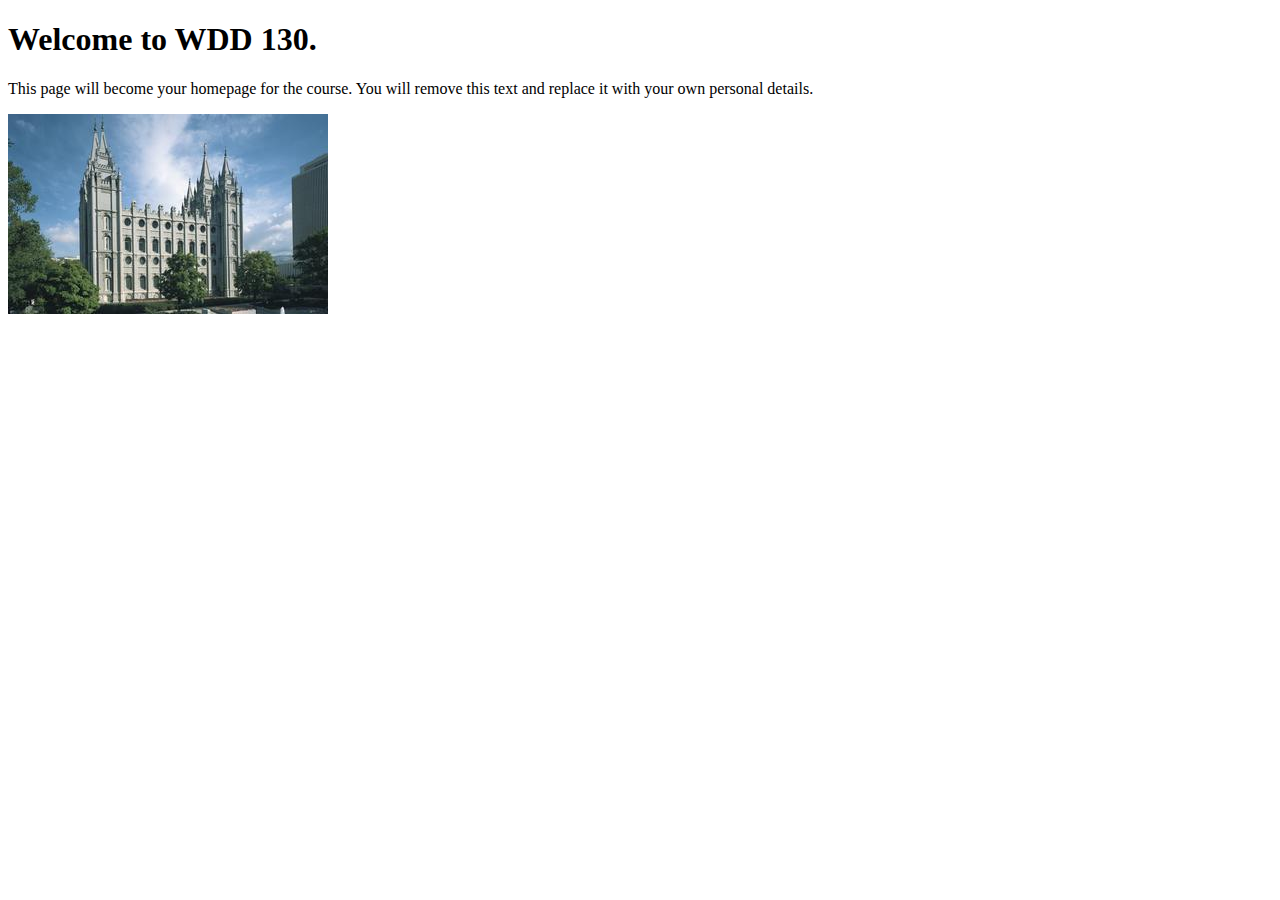
<file: index.html>
<!DOCTYPE html>
<html lang="en">
<head>
    <meta charset="UTF-8">
    <meta name="viewport" content="width=device-width, initial-scale=1.0">
    <title>WDD 130 | Personal Homepage</title>
</head>
<body>
    <h1>Welcome to WDD 130.</h1>
    <p>This page will become your homepage for the course. You will remove this text and replace it with your own personal details.</p>

    <img src="images/salt-lake-temple.jpg" alt="The Salt Lake Temple.">
</body>
</html>
</file>
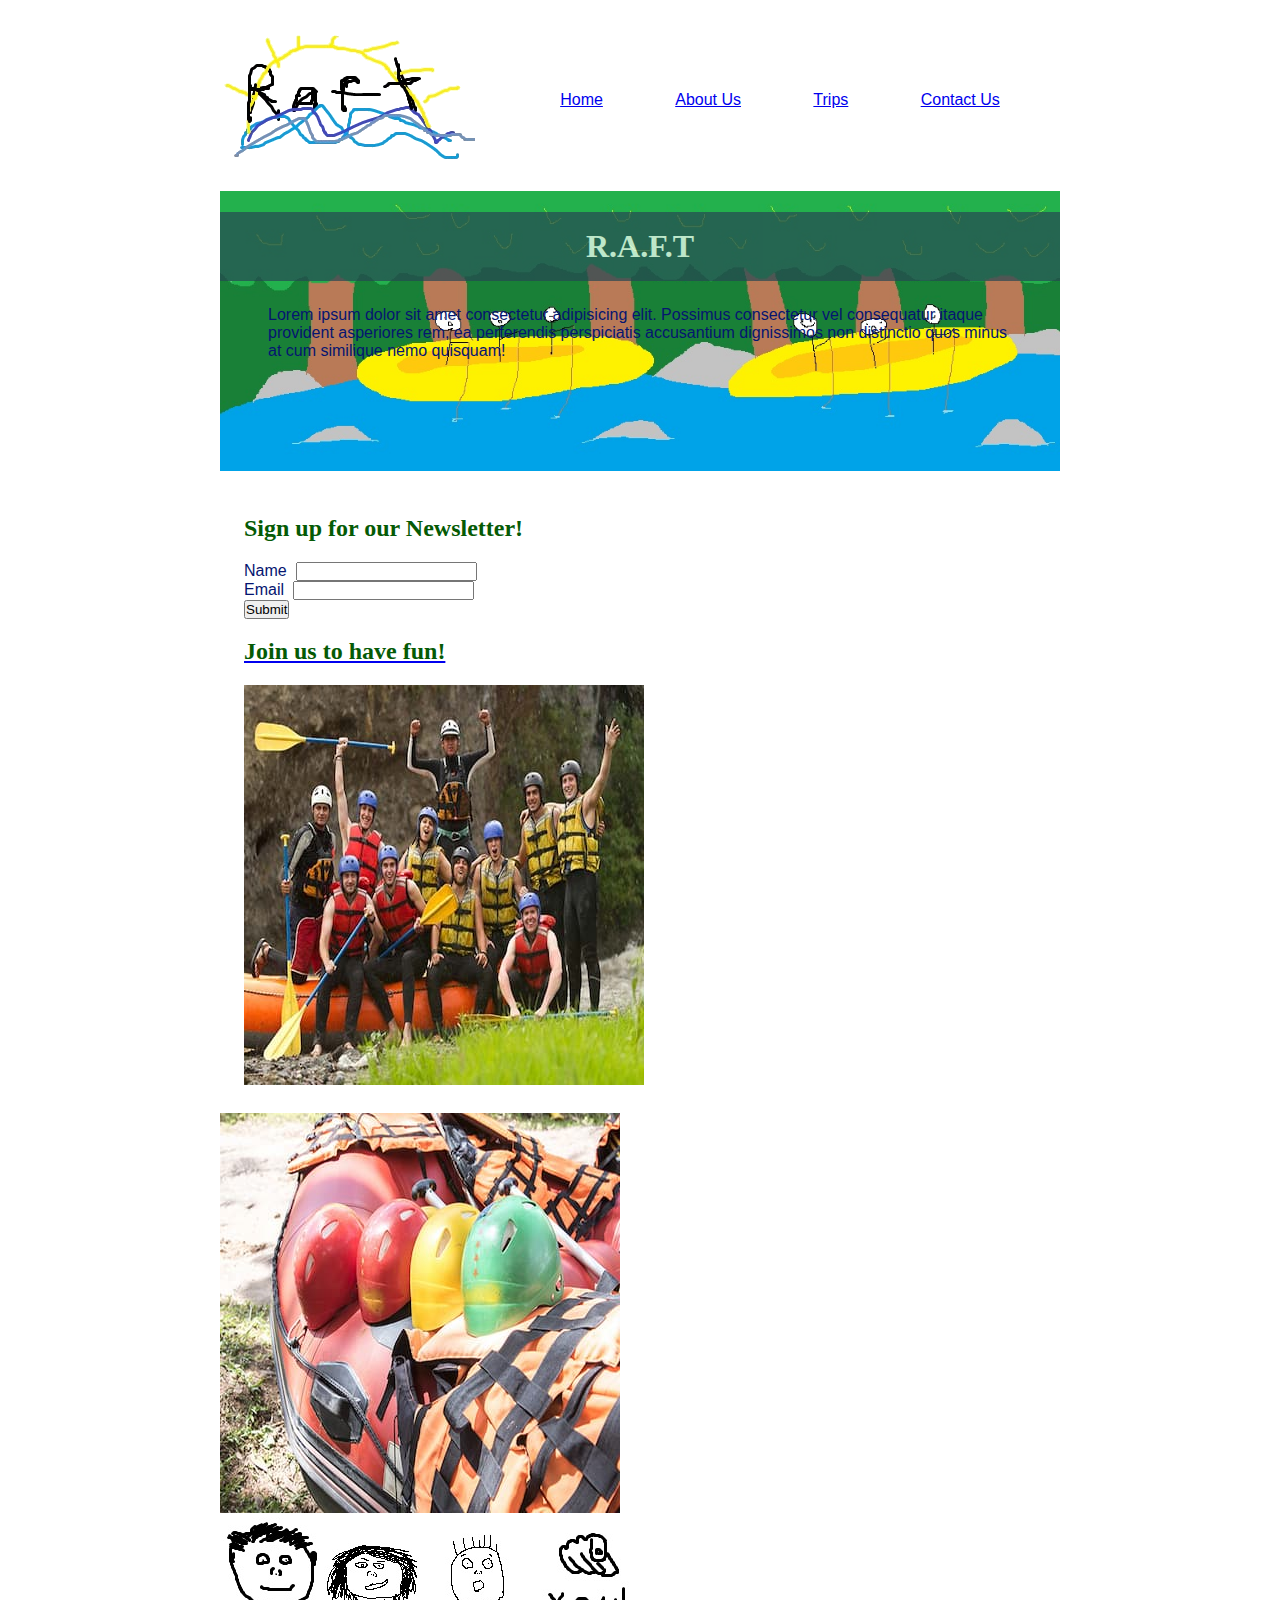
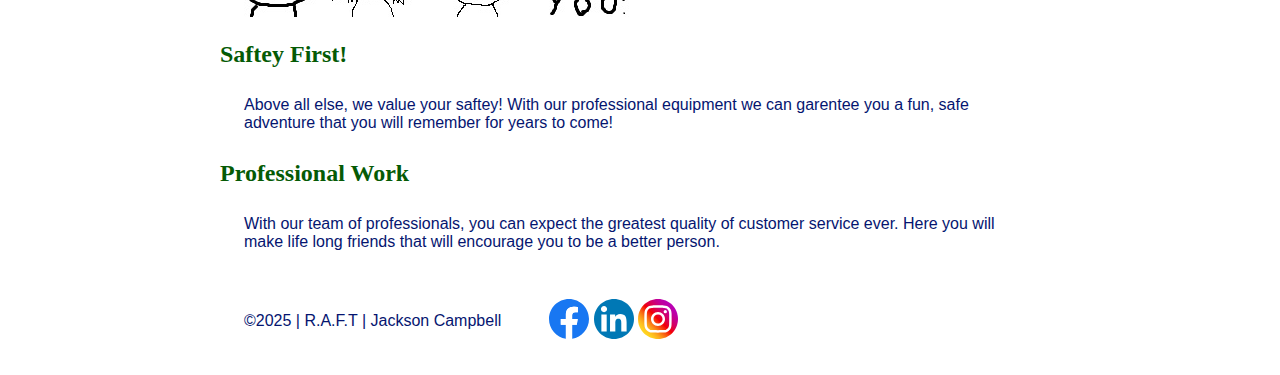
<file: wwr/index.html>
<!DOCTYPE html>
<html lang="en">
<head>
    <meta charset="UTF-8">
    <meta name="viewport" content="width=device-width, initial-scale=1.0">
    <link rel="stylesheet" href="styles/rafting.css">
    <title>R.A.F.T</title>
    <meta name="description" content="Main webpage for the R.A.F.T company (Risk-Free Adventure, Fun, and Thrills!).">
    <meta name="author" content="Jackson Campbell">
</head>
<body>
    <header>
        <img src="images/logo.png" alt="wwr logo">
        <nav>
            <ul class="navigation">
                <li><a href="index.html">Home</a></li>
                <li><a href="about.html">About Us</a></li>
                <li><a href="trips.html">Trips</a></li>
                <li><a href="contact.html">Contact Us</a></li>
            </ul>
        </nav>
    </header>
    <main>
        <div class="hero">
            <img src="images/hero.jpg" alt="hero">
            <h1 class="about-us">R.A.F.T</h1>
            <article>
                <p>Lorem ipsum dolor sit amet consectetur adipisicing elit. Possimus consectetur vel consequatur itaque provident asperiores rem, ea perferendis perspiciatis accusantium dignissimos non distinctio quos minus at cum similique nemo quisquam!</p>
            </article>
        </div>
        <section class="contact">
            <form>
                <h2>Sign up for our Newsletter!</h2>
                <div class="form-item">
                    <label for="name" >Name&nbsp;</label>
                    <input type="text" id="name" name="name">
                </div>
                <div class="form-item">
                    <label for="email" >Email&nbsp;</label>
                    <input type="email" id="email" name="email">
                </div>
                <button type="submit">Submit</button>
            </form>
            <div>
                <a href="trips.html"><h2>Join us to have fun!</h2></a>
                <img src="images/people-having-fun.jpg" alt="People having fun"> 
            </div>
        </section>
        <div class="index-grid">
            <img src="images/helmets.jpg" alt="helmets">
            <div class="index-grid">
                <img src="images/oliver.jpg" alt="Oliver Brotherhood">
                <img src="images/sally.jpg" alt="Sally Newton">
                <img src="images/arek.jpg" alt="Arek Lisowski">
                <img src="images/finger-pointing.jpg" alt="Finger pointing at you">
            </div>
            <div>
                <h2>Saftey First!</h2>
                <p>Above all else, we value your saftey! With our professional equipment we can garentee you a fun, safe adventure that you will remember for years to come!</p>
            </div>
            <div>
                <h2>Professional Work</h2>
                <p>With our team of professionals, you can expect the greatest quality of customer service ever. Here you will make life long friends that will encourage you to be a better person.</p>
            </div>
            <figcaption></figcaption>
        </div>
    </main>
    <footer>
        <p>&copy;2025 | R.A.F.T | Jackson Campbell </p>
        <nav class="socialmedia">
            <a href="https://facebook.com">
                <img src="images/facebook.svg" alt="Facebook Icon" width="40">
            </a>
            <a href="https://linkedin.com">
                <img src="images/linkedin.svg" alt="LinkedIn Icon" width="40">
            </a>
            <a href="https://intsgram.com">
                <img src="images/instagram.svg" alt="Instagram Icon" width="40">
            </a>
        </nav>
    </footer>
</body>
</file>
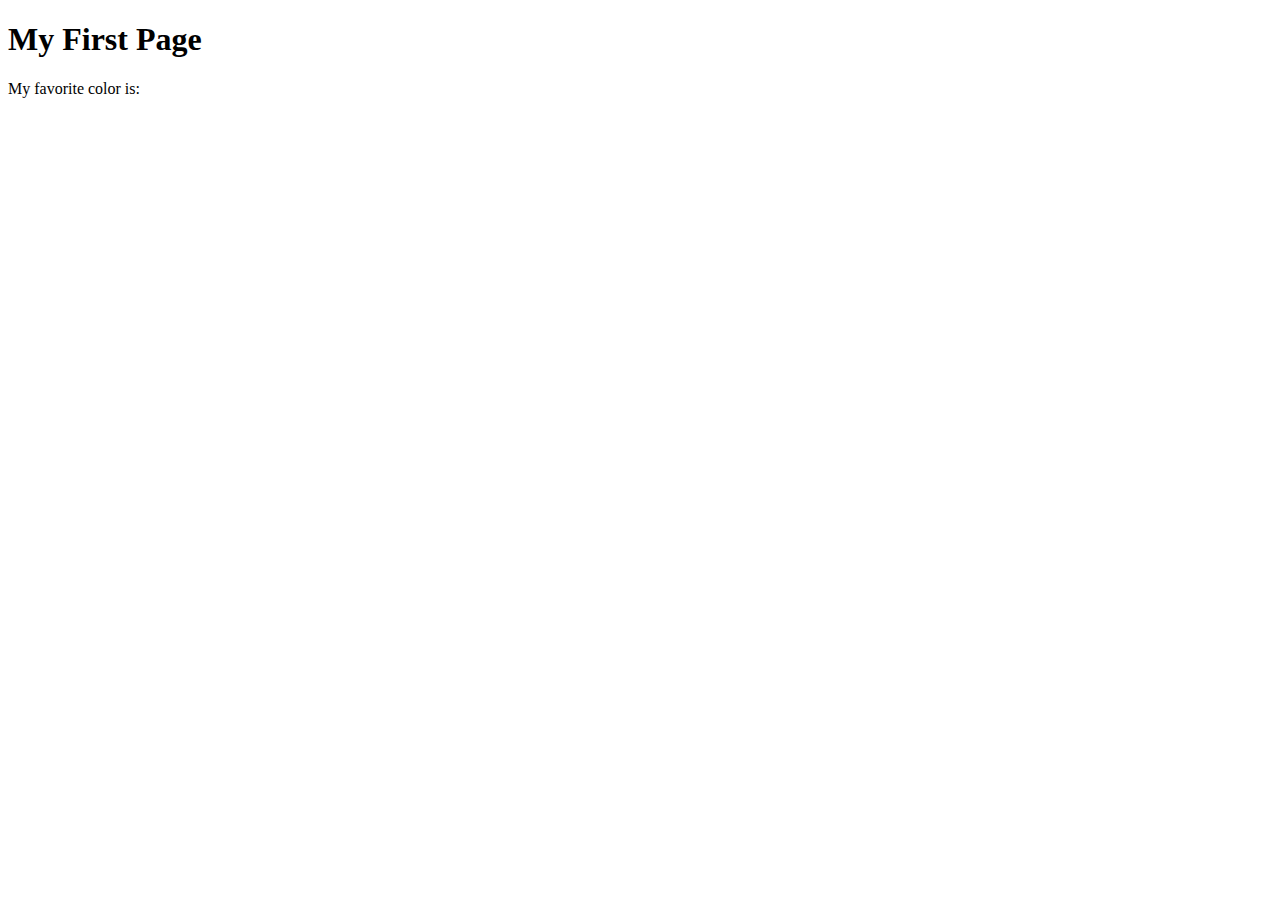
<file: week01/first-page.html>
<!DOCTYPE html>
<html lang="en">
<head>
    <meta charset="UTF-8">
    <meta name="viewport" content="width=device-width, initial-scale=1.0">
    <title>My First Page</title>
</head>
<body>
    <h1>My First Page</h1>
    <p>My favorite color is: </p>
</body>
</html>
</file>
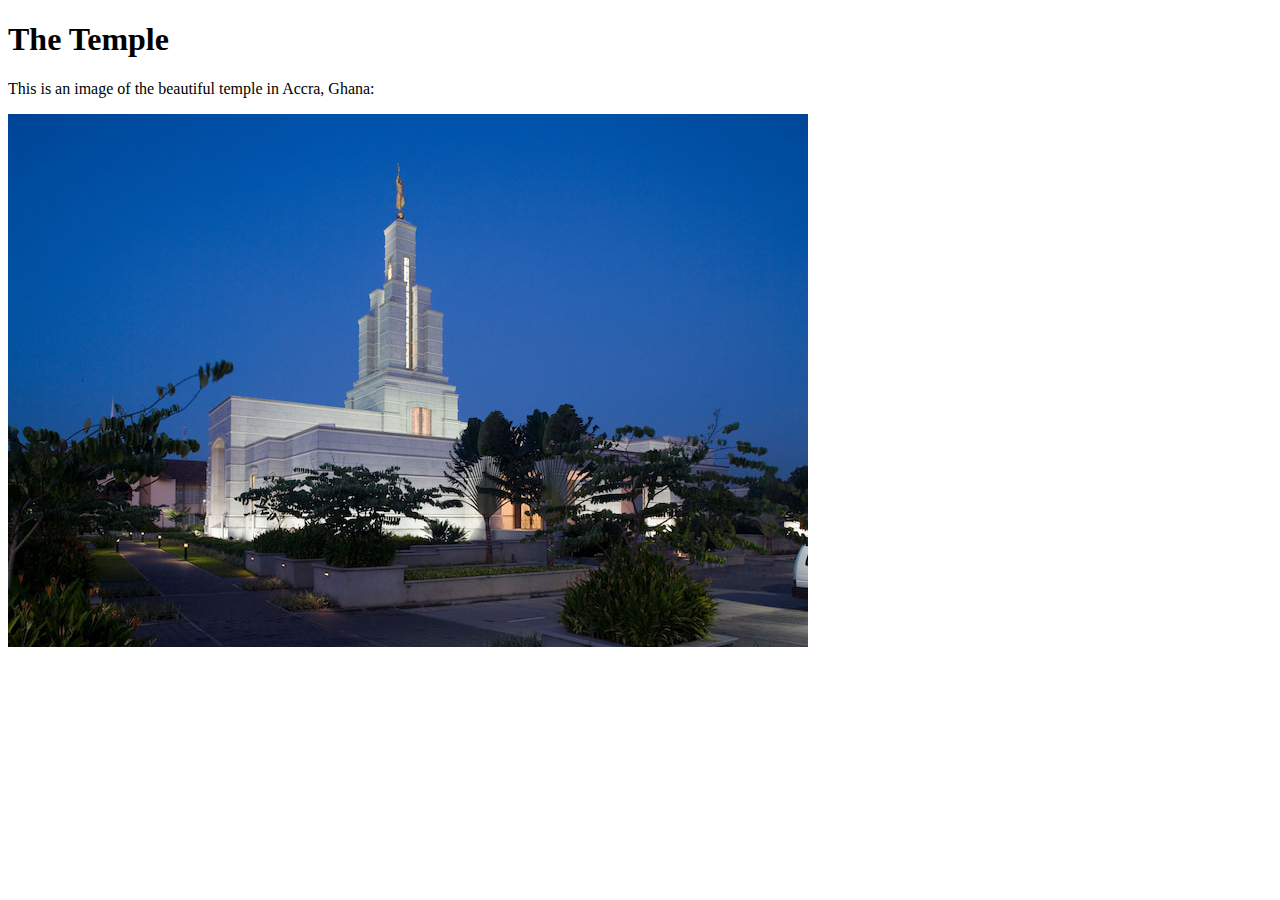
<file: week01/images-solution.html>
<!DOCTYPE html>
<html lang="en">
<head>
    <meta charset="UTF-8">
    <meta name="viewport" content="width=device-width, initial-scale=1.0">
    <title>Temple Image</title>
</head>
<body>
    <h1>The Temple</h1>
    <p>This is an image of the beautiful temple in Accra, Ghana:</p>
    <img src="images/temple-small.jpg" alt="The Accra Ghana Temple">
    
</body>
</html>
</file>
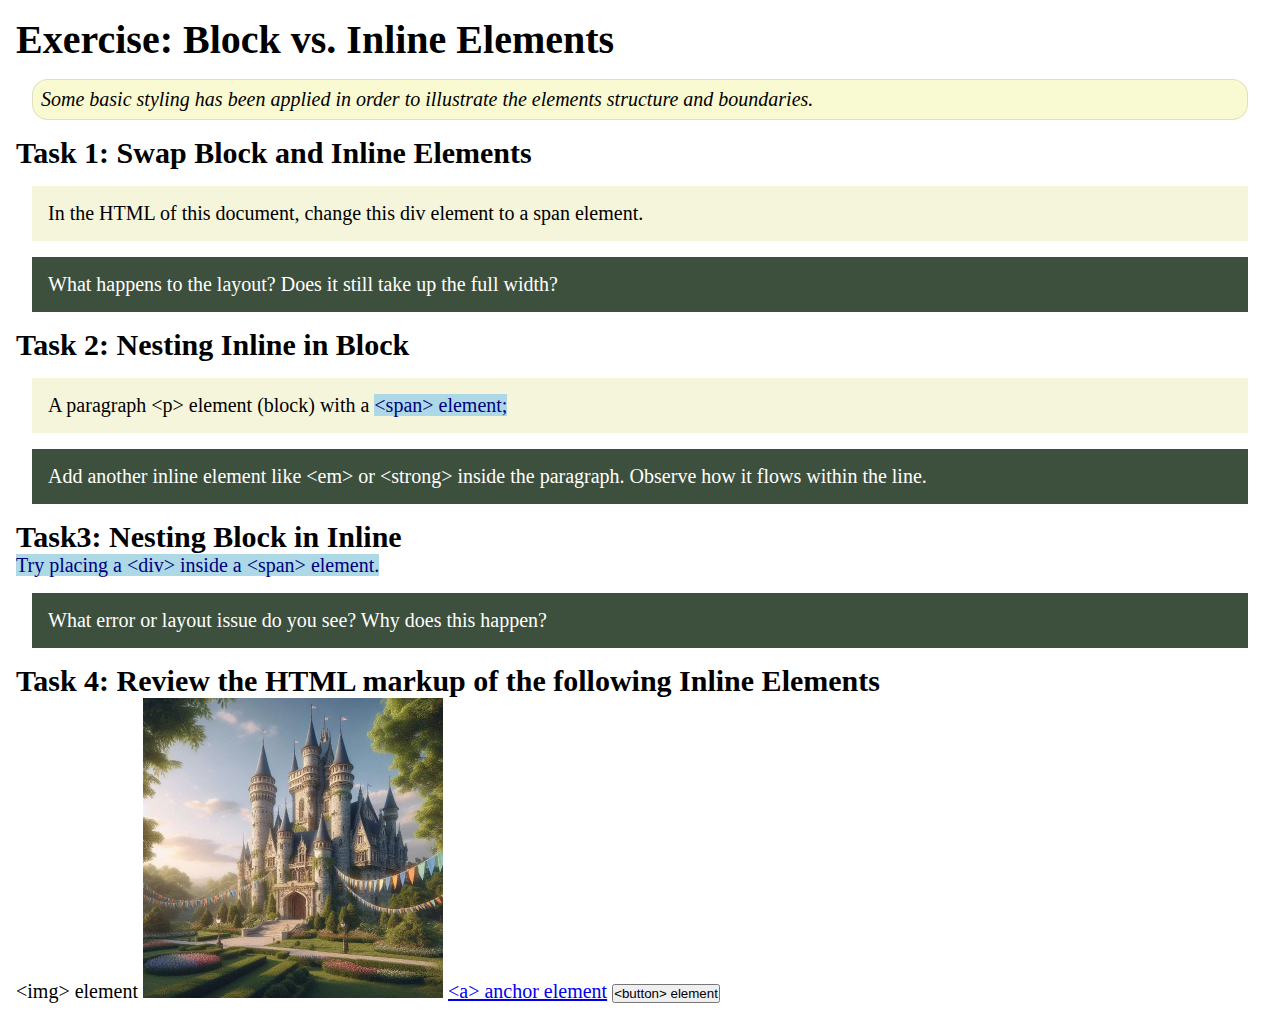
<file: week02/block-vs-inline.html>
<!DOCTYPE html>
<html lang="en">

<head>
    <meta charset="UTF-8">
    <meta name="viewport" content="width=device-width, initial-scale=1.0">
    <title>Exercise: Block vs. Inline Elements</title>
    <link rel="stylesheet" href="styles/block-vs-inline.css">
</head>

<body>
    <main>
        <h1>Exercise: Block vs. Inline Elements</h1>
        <p class="note">Some basic styling has been applied in order to illustrate the elements structure and
            boundaries.</p>

        <h2>Task 1: Swap Block and Inline Elements</h2>
        <div>In the HTML of this document, change this div element to a span element.</div>

        <p class="question">What happens to the layout? Does it still take up the full width?</p>

        <h2>Task 2: Nesting Inline in Block</h2>
        <p>A paragraph &lt;p&gt; element (block) with a <span>&lt;span&gt; element;</span></p>
        <p class="question">Add another inline element like &lt;em&gt; or &lt;strong&gt; inside the paragraph. Observe
            how it flows within the line.</p>

        <h2>Task3: Nesting Block in Inline</h2>
        <span>Try placing a &lt;div&gt; inside a &lt;span&gt; element.</span>
            <p class="question">What error or layout issue do you see? Why does this happen?</p>


            <h2>Task 4: Review the HTML markup of the following Inline Elements</h2>
        &lt;img&gt; element
        <img src="images/castle.webp" alt="placeholder image (images are inline)" width="300" height="300">
        <a href="https://churchofjesuschrist.org">&lt;a&gt; anchor element</a>
        <button type="button">&lt;button&gt; element</button>
    </main>
</body>

</html>
</file>
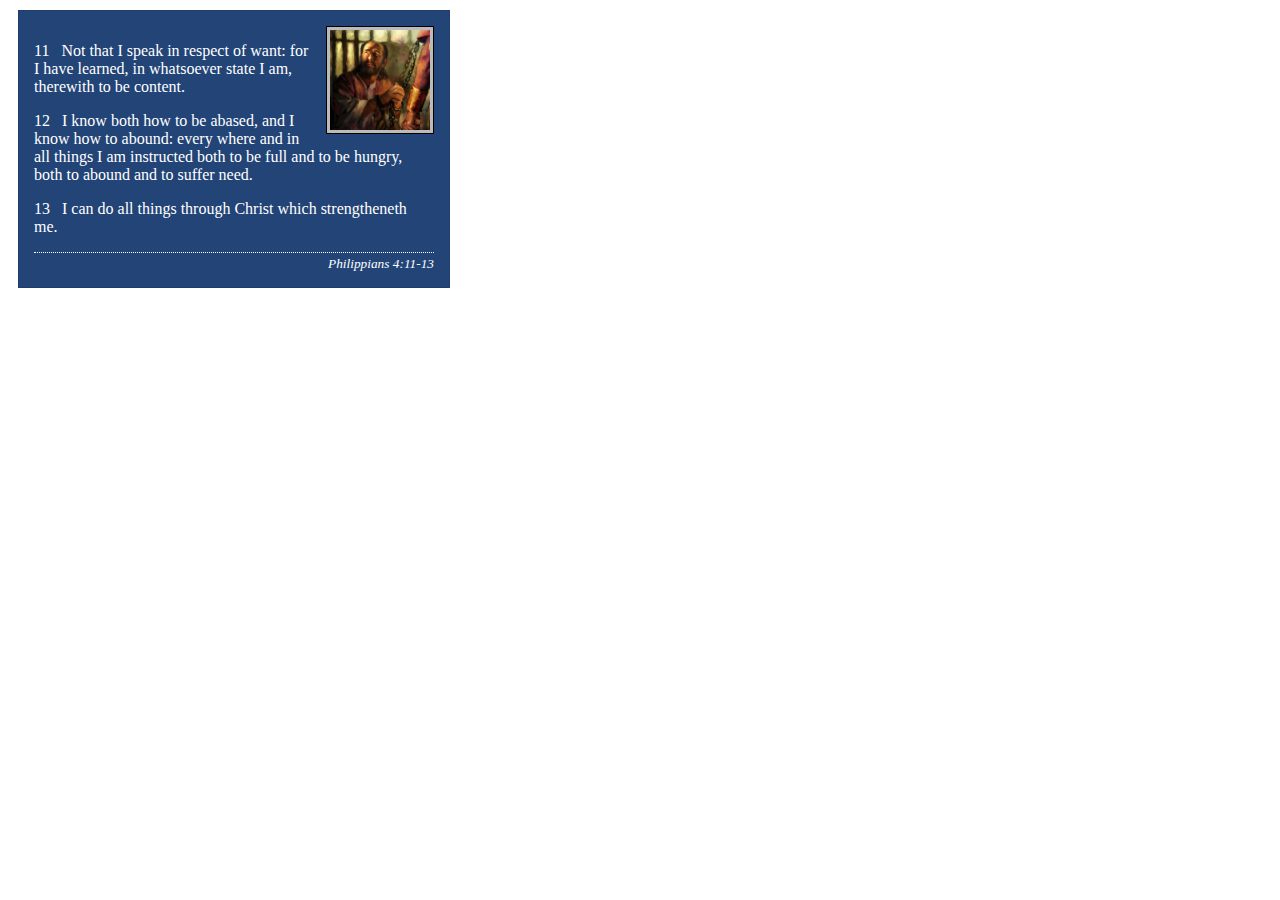
<file: week02/box-model-solution.html>
<!DOCTYPE html>
<html lang="en">
<head>
    <meta charset="UTF-8">
    <meta name="viewport" content="width=device-width, initial-scale=1.0">
    <title>Box Model Activity</title>
    <link rel="stylesheet" href="styles/box-model-solution.css">
</head>
<body>
    <main>
        <div class="callout">
            <img src="images/apostle-paul-imprisoned.webp" alt="Paul the Apostle - Imprisoned in Rome" width="200" height="200">
            <blockquote>
                <p>11 &nbsp; Not that I speak in respect of want: for I have learned, in whatsoever state I am, therewith to be content.</p>
                <p>12 &nbsp; I know both how to be abased, and I know how to abound: every where and in all things I am instructed both to be full and to be hungry, both to abound and to suffer need.</p>
                <p>13 &nbsp; I can do all things through Christ which strengtheneth me.</p>
            </blockquote>
            <cite>Philippians 4:11-13</cite>
        </div>
    </main>
</body>
</html>
</file>
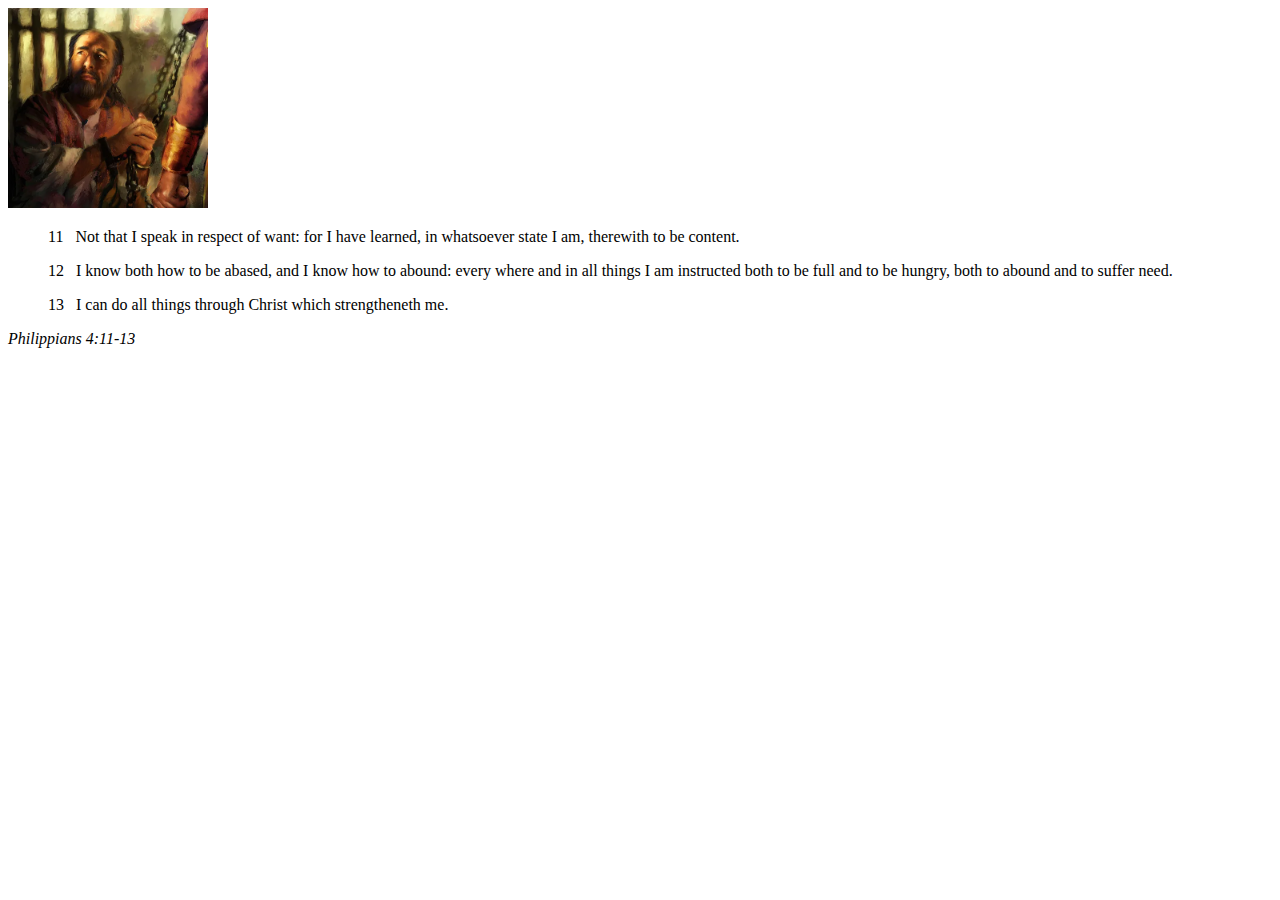
<file: week02/box-model.html>
<!DOCTYPE html>
<html lang="en">
<head>
    <meta charset="UTF-8">
    <meta name="viewport" content="width=device-width, initial-scale=1.0">
    <title>Box Model Activity</title>
</head>
<body>
    <main>
        <div class="callout">
            <img src="images/apostle-paul-imprisoned.webp" alt="Paul the Apostle - Imprisoned in Rome" width="200" height="200">
            <blockquote>
                <p>11 &nbsp; Not that I speak in respect of want: for I have learned, in whatsoever state I am, therewith to be content.</p>
                <p>12 &nbsp; I know both how to be abased, and I know how to abound: every where and in all things I am instructed both to be full and to be hungry, both to abound and to suffer need.</p>
                <p>13 &nbsp; I can do all things through Christ which strengtheneth me.</p>
            </blockquote>
            <cite>Philippians 4:11-13</cite>
        </div>
    </main>
</body>
</html>
</file>
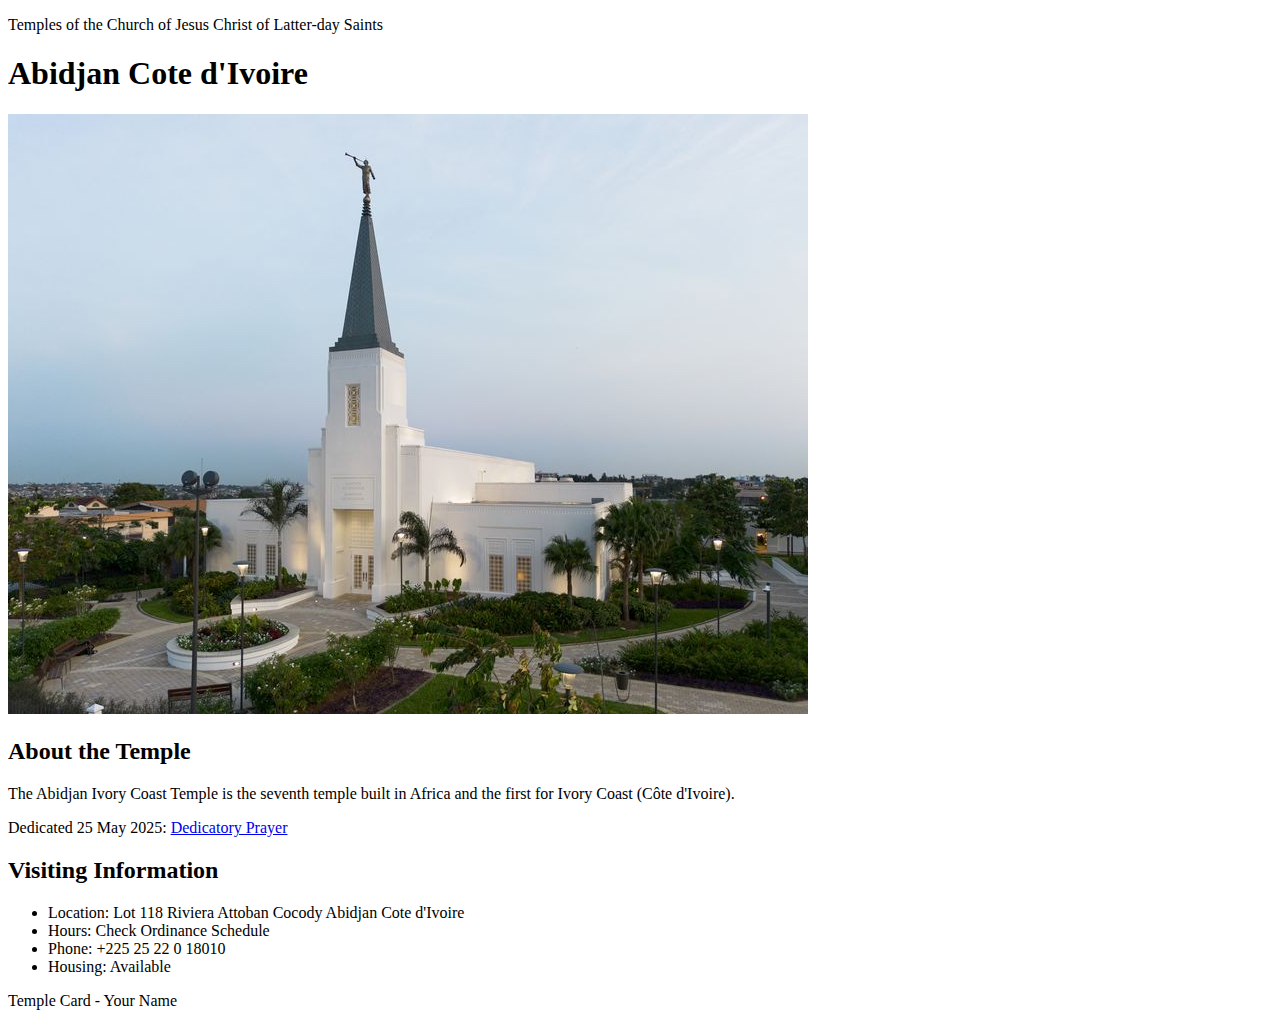
<file: week02/temple.html>
<!DOCTYPE html>
<html lang="en">

<head>
    <meta charset="UTF-8">
    <meta name="viewport" content="width=device-width, initial-scale=1.0">
    <title>Temple Card - Abidjan Cote d'Ivoire</title>
</head>

<body>
    <header>
        <p>Temples of the Church of Jesus Christ of Latter-day Saints</p>
    </header>
    <main>
        <h1>Abidjan Cote d'Ivoire</h1>
        <picture>
            <img src="images/abidjan-ivory-coast.jpeg" alt="Abidjan Cote d'Ivoire Temple">
        </picture>
        <section>
            <h2>About the Temple</h2>
            <p>The Abidjan Ivory Coast Temple is the seventh temple built in Africa and the first for Ivory Coast (Côte
                d'Ivoire).</p>
            <p>Dedicated 25 May 2025: <a
                    href="https://www.churchofjesuschrist.org/temples/dedicatory-prayer/abidjan-ivory-coast-temple/2025-05-25?lang=eng"
                    target="_blank" rel="noopener noreferrer">Dedicatory Prayer</a></p>
        </section>
        <section>
            <h2>Visiting Information</h2>
            <ul>
                <li>Location: Lot 118 Riviera Attoban Cocody Abidjan Cote d'Ivoire</li>
                <li>Hours: Check Ordinance Schedule</li>
                <li>Phone: +225 25 22 0 18010</li>
                <li>Housing: Available</li>
            </ul>
        </section>
    </main>
    <footer>
        <p>Temple Card - Your Name</p>
    </footer>
</body>

</html>
</file>
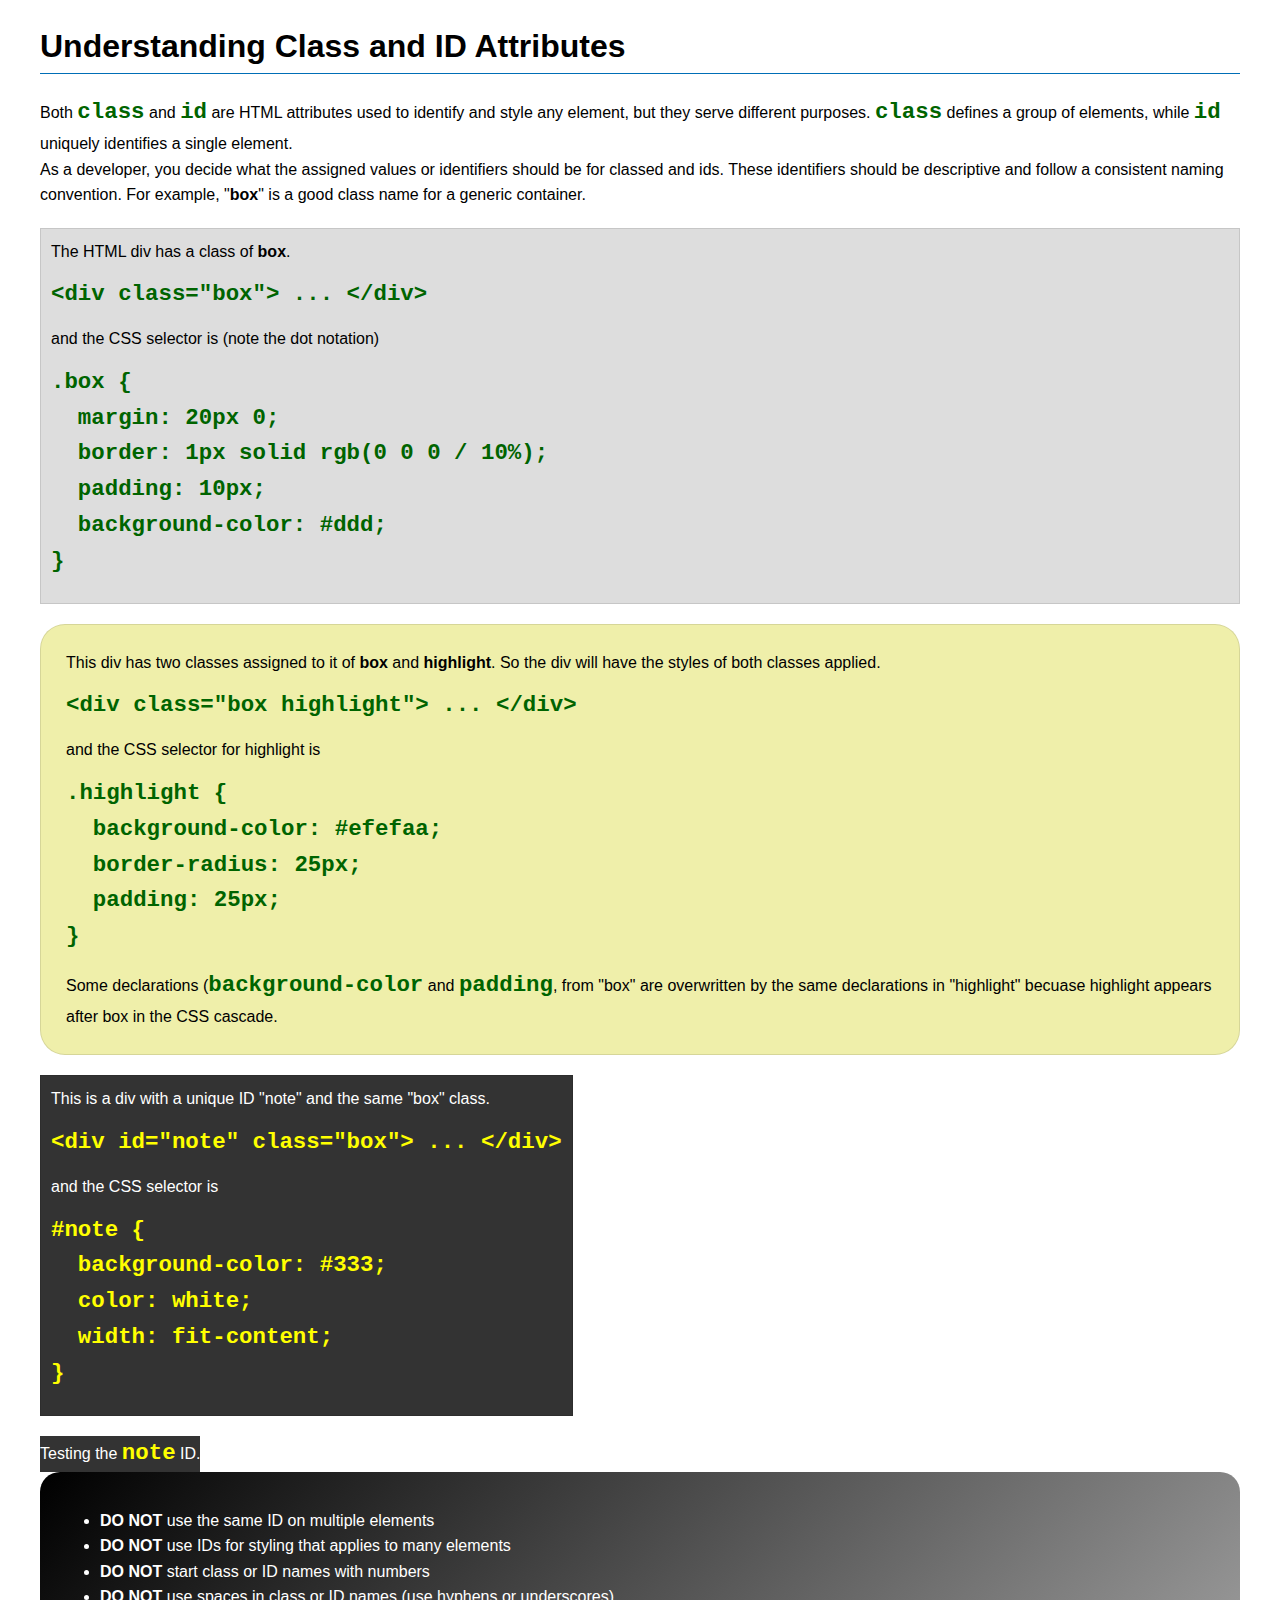
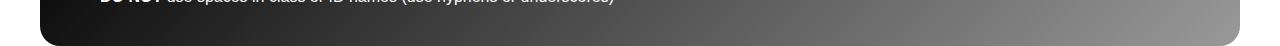
<file: week03/class-and-id.html>
<!DOCTYPE html>
<html lang="en">

<head>
    <meta charset="UTF-8">
    <meta name="viewport" content="width=device-width, initial-scale=1.0">
    <title>Class vs ID Attributes</title>
    <link rel="stylesheet" href="styles/class-and-id.css">
</head>

<body>
    <h1>Understanding Class and ID Attributes</h1>
    <p>Both <code>class</code> and <code>id</code> are HTML attributes used to identify and style any element, but they
        serve different purposes. <code>class</code> defines a group of elements, while <code>id</code> uniquely
        identifies a single element.</p>
    <p>As a developer, you decide what the assigned values or identifiers should be for classed and ids. These
        identifiers should be
        descriptive and follow a consistent naming convention. For example, "<strong>box</strong>" is a good class name
        for a generic container.</p>
    <div class="box">
        <p>The HTML div has a class of <strong>box</strong>.</p>
        <pre><code class="html">&lt;div class="box"&gt; ... &lt;/div&gt;</code></pre>
        and the CSS selector is (note the dot notation)
        <pre><code class="css">.box {
  margin: 20px 0;
  border: 1px solid rgb(0 0 0 / 10%);
  padding: 10px;
  background-color: #ddd; 
}</code></pre>
    </div>

    <div class="box highlight">
        <p>This div has two classes assigned to it of <strong>box</strong> and <strong>highlight</strong>. So the div
            will have the styles of both classes applied.</p>
        <pre><code class="html">&lt;div class="box highlight"&gt; ... &lt;/div&gt;</code></pre>
        and the CSS selector for highlight is
        <pre><code class="css">.highlight {
  background-color: #efefaa;
  border-radius: 25px;
  padding: 25px;
}</code></pre>
<p>Some declarations (<code>background-color</code> and <code>padding</code>, from "box" are overwritten by the same declarations in "highlight" becuase highlight appears after box in the CSS cascade.</p>
    </div>

    <div id="note" class="box">
        <p>This is a div with a unique ID "note" and the same "box" class.</p>
        <pre><code class="html">&lt;div id="note" class="box"&gt; ... &lt;/div&gt;</code></pre>
        and the CSS selector is
        <pre><code class="css">#note {
  background-color: #333;
  color: white;
  width: fit-content;
}</code></pre>
    </div>

    <div id="note">
        <p>Testing the <code>note</code> ID.</p>
    </div>

    <section id="best-practice">
        <ul>
            <li><strong>DO NOT</strong> use the same ID on multiple elements</li>
            <li><strong>DO NOT</strong> use IDs for styling that applies to many elements</li>
            <li><strong>DO NOT</strong> start class or ID names with numbers</li>
            <li><strong>DO NOT</strong> use spaces in class or ID names (use hyphens or underscores)</li>
        </ul>
    </section>




</body>

</html>
</file>
<file: wwr/styles/rafting.css>
:root {
    --primary-colour: #055a05;
    --secondary-colour: #051570;
    --accent1-colour: #264653;
    --accent2-colour: #e9c46a;
    --heading-font: "Times New Roman", "Georgia", serif;
    --body-font: Arial, Helvetica, Sans-serif;
}
* {
    padding: 0;
    box-sizing: border-box;
}
body {
    font-family: var(--body-font);
    color: var(--accent1-colour);
}
header, main, footer {
    width: 840px;
    margin: 0 auto;
}
header {
    display: grid;
    grid-template-columns: 1fr 2fr;
}
footer {
    display: flex;
}
.navigation {
    display: flex;
    list-style: none;
    justify-content: space-around;
}
h1, h2 {
    font-family: var(--heading-font);
    color: var(--primary-colour);
}
nav, p, section, article {
    margin: 16px;
    padding: 8px;
    color: var(--secondary-colour);
    align-content: center;
}
.socialmedia a {
    text-decoration: none;
}
.hero {
    position: relative;
}
.hero img {
    display: block;
    width: 100%;
    height: auto;
}
h1 {
    position: absolute;
    top: 0px;
    width: 100%;
    padding: 16px;
    text-align: center;
    opacity: 0.7;
    background-color: var(--accent1-colour);
    color: #fff;
}
.hero article {
    position: absolute;
    top: 67px;
}
.hero article img  {
    float: right;
    width: 125px;
}
.history div{
    display: flex;
    justify-content: center;
}
.history h2 {
    justify-self: center;
}
.history img {
    width: 100%;
    height: 100%;
    object-fit: contain;
    align-self: center;
}
.adventure h2 {
    justify-self: center;
}
.adventure div{
    display: grid;
    grid-template-columns: repeat(5,20%);
</file>
<file: week02/styles/block-vs-inline.css>
* {
    margin: 0;
    padding: 0;
}

body {
    font-size: 20px;
    margin: 1rem;
}

p,
div {
    background-color: beige;
    margin: 1rem;
    padding: 1rem;
}

span {
    color: navy;
    background-color: lightblue;
}

code {
    margin: 0;
    padding: 0;
    color: green;
    font-size: 1.2rem;
}

.note {
    font-style: italic;
    background-color: lightgoldenrodyellow;
    border-radius: 1rem;
    border: 1px solid rgb(0 0 0 / 10%);
    margin: 1rem;
    padding: .5rem;
}

.question {
    background-color: #3d503d;
    color: #fff;
}
</file>
<file: week02/styles/box-model-solution.css>
.callout {
    max-width: 400px;
    margin: 10px;
    border: 1px solid rgba(0, 0, 0, .1);
    padding: 15px;
    background-color: #247;
    color: #fff;
}

.callout img {
    float: right;
    margin: 0 0 10px 15px;
    border: 1px solid #000;
    padding: 3px;
    background-color: #bbb;
    width: 100px;
    height: auto;

}

blockquote {
    margin: 0;
}

cite {
    display: block;
    border-top: 1px dotted #fff;
    padding-top: 3px;
    text-align: right;
    font-size: smaller;
}
</file>
<file: week03/styles/class-and-id.css>
body {
    font-family: Arial, sans-serif;
    line-height: 1.6;
    margin: 0;
    padding: 0 40px;
}

h1 {
    border-bottom: 1px solid rgb(0 110 182);
    padding-bottom: 0;
}



p {
    margin: 0;
}

code {
    color: darkgreen;
    font-weight: 700;
    font-size: 1.4rem;
}

/* Class examples - can be reused */

.box {
    margin: 20px 0;
    border: 1px solid rgb(0 0 0 / 10%);
    padding: 10px;
    background-color: #ddd; /* this is shorthand for #dddddd */
}

.highlight {
    background-color: #efefaa;
    border-radius: 25px;
    padding: 25px;
}

/* ID examples - should be unique */

#note {
    background-color: #333;
    color: white;
    width: fit-content;
}

#note code {
    color: yellow;
}

#best-practice {
    background: linear-gradient(135deg, #000 0%, #999 100%);
    color: white;
    border-radius: 20px;
    padding: 20px
}
</file>
